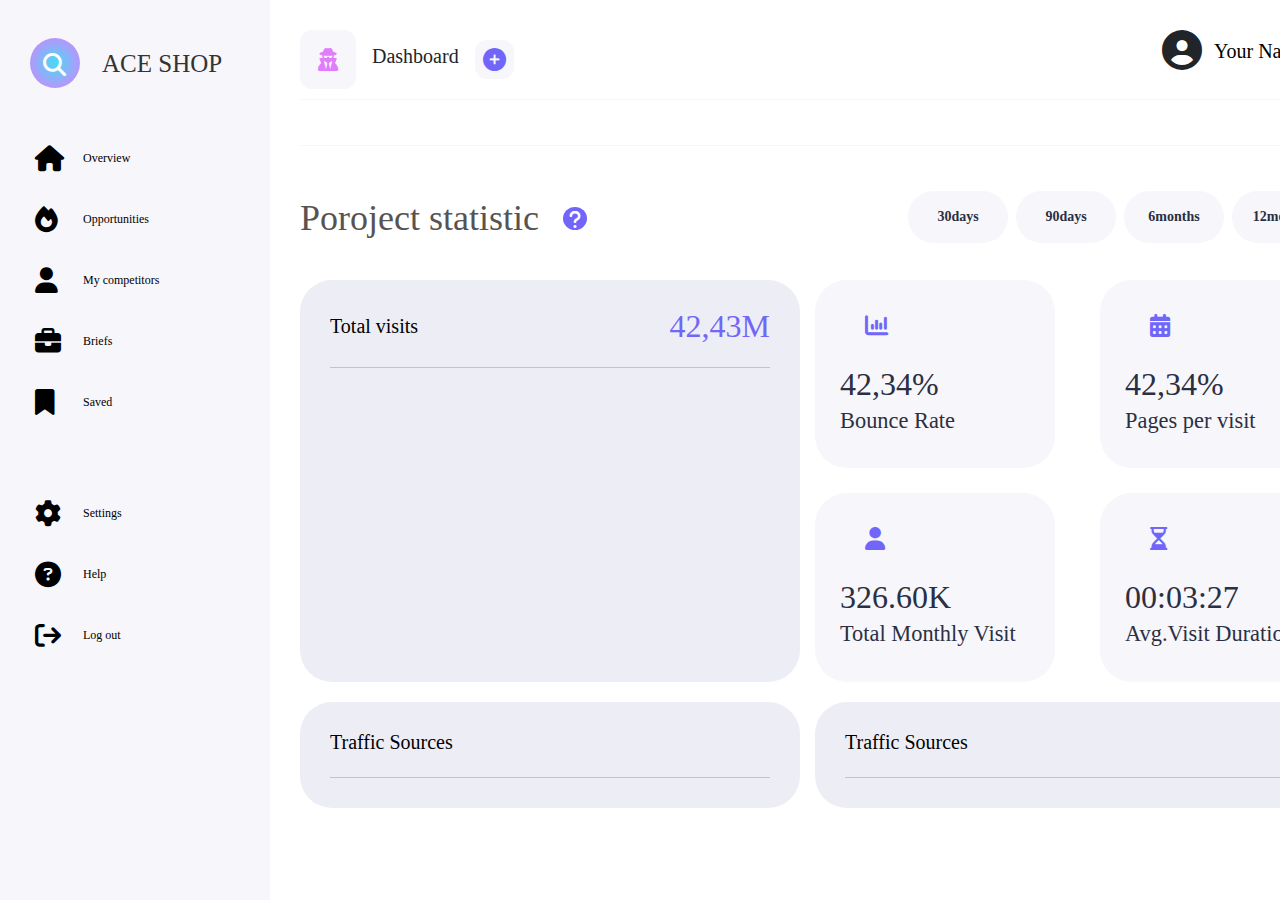
<file: index.html>
<!DOCTYPE html>
<html lang="en">
  <head>
    <meta charset="UTF-8" />
    <meta name="viewport" content="width=device-width, initial-scale=1.0" />
    <title>Dashboard</title>
    <link rel="stylesheet" href="css/bootstrap.min.css" />
    <link
      rel="stylesheet"
      href="https://cdnjs.cloudflare.com/ajax/libs/font-awesome/6.4.0/css/all.min.css"
    />
    <link rel="stylesheet" href="css/style.css" />
  </head>
  <body>
    <div id="container">
      <div id="group_1">
        <div class="concured_ttl d-flex align-items-center">
          <i class="fa-solid fa-magnifying-glass"></i><span>ACE SHOP</span>
        </div>
        <div id="list_wrap">
          <div class="top_list">
            <ul>
              <li>
                <a href="#"><i class="fa-solid fa-house"></i>Overview</a>
              </li>
              <li>
                <a href="#"><i class="fa-solid fa-fire"></i>Opportunities</a>
              </li>
              <li>
                <a href="#"><i class="fa-solid fa-user"></i>My competitors</a>
              </li>
              <li>
                <a href="#"><i class="fa-solid fa-briefcase"></i>Briefs</a>
              </li>
              <li>
                <a href="#"><i class="fa-solid fa-bookmark"></i>Saved</a>
              </li>
            </ul>
          </div>
          <div class="bottom_list">
            <ul>
              <li>
                <a href="#"><i class="fa-solid fa-gear"></i>Settings</a>
              </li>
              <li>
                <a href="#"><i class="fa-solid fa-circle-question"></i>Help</a>
              </li>
              <li>
                <a href="#"
                  ><i class="fa-solid fa-arrow-right-from-bracket"></i>Log
                  out</a
                >
              </li>
            </ul>
          </div>
        </div>
      </div>
      <div id="content_wrap">
        <div class="content_box">
          <div class="content_1">
            <div class="team d-flex gap-3 align-items-center justify-content-center ">
              <i class="fa-sharp fa-solid fa-user-secret"></i>
                <div class="">
                    <h5>Dashboard</h5>
                </div>
              <i class="fa-solid fa-circle-plus"></i>
            </div>
            <div class="admin d-flex ">
              <i class="fa-solid fa-circle-user"></i>
              <div class=" dropdown">
                <button
                  class="btn  dropdown-toggle"
                  data-bs-toggle="dropdown"
                  aria-expanded="false"
                >
                  Your Name
                </button>
                <ul class="dropdown-menu dropdown-menu-dark">
                  <li><a class="dropdown-item" href="#">Profile</a></li>
                  <li>
                    <a class="dropdown-item" href="#">Change Password</a>
                  </li>
                  <li>
                    <a class="dropdown-item" href="#">LogOut</a>
                  </li>
            </div>
          </div>

        </div>
        <div class="content_2">
            <div class="text">
              <p>Poroject statistic</p>
              <i class="fa-solid fa-question"></i>
            </div>
            <div class="days">
              <ul>
                <li>
                  <a href="#"><span>30days</span></a>
                </li>
                <li>
                  <a href="#"><span>90days</span></a>
                </li>
                <li>
                  <a href="#"><span>6months</span></a>
                </li>
                <li>
                  <a href="#"><span>12months</span></a>
                </li>
              </ul>
            </div>
          </div>
        <div id="group3">
          <div class="rectangle_1">
            <div class="ttl">
              <h3>Total visits</h3>
              <span class="num">42,43M</span>
            </div>
          </div>
          <div class="rectangle_2">
            <div>
              <a href="#">
                <span><i class="fa-solid fa-chart-column"></i></span>
                <div>42,34%<span>Bounce Rate</span></div>
              </a>
            </div>
            <div>
              <a href="#">
                <span><i class="fa-solid fa-calendar-days"></i></span>
                <div>42,34%<span>Pages per visit</span></div>
              </a>
            </div>
            <div>
              <a href="#">
                <span><i class="fa-solid fa-user"></i></span>
                <div>326.60K<span>Total Monthly Visit</span></div>
              </a>
            </div>
            <div>
              <a href="#">
                <span><i class="fa-regular fa-hourglass-half"></i></span>
                <div>00:03:27<span>Avg.Visit Duration</span></div>
              </a>
            </div>
          </div>
          <div class="rectangle_3">
            <h3>Traffic Sources</h3>
          </div>
          <div class="rectangle_4">
            <h3>Traffic Sources</h3>
          </div>
        </div>
      </div>
    </div>

    <script src="js/bootstrap.min.js"></script>
  </body>
</html>
</file>
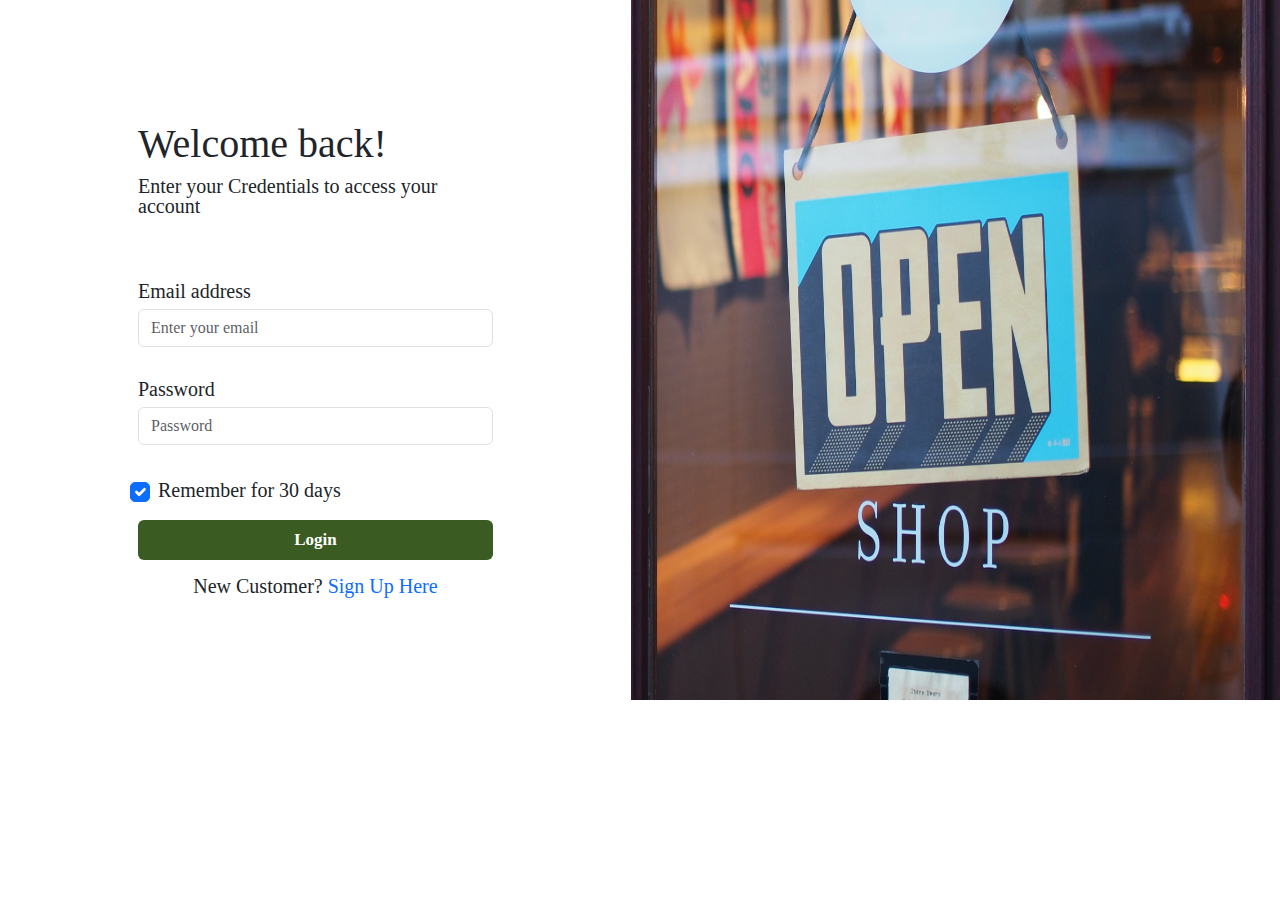
<file: login.html>
<!DOCTYPE html>
<html lang="en">
  <head>
    <meta charset="UTF-8" />
    <meta name="viewport" content="width=device-width, initial-scale=1.0" />
    <title>Login Page</title>
    <link rel="stylesheet" href="css/bootstrap.min.css" />

    <link
      rel="stylesheet"
      href="https://cdnjs.cloudflare.com/ajax/libs/font-awesome/6.4.0/css/all.min.css"
    />
    <link rel="stylesheet" href="css/style.css" />
  </head>
  <body>
    <div id="login" class="d-flex align-items-center">
      <form action="" method="" class="row g-3 login">
        <h1>Welcome back!</h1>
        <span class="form-label mb-3"
          >Enter your Credentials to access your account</span
        >
        <div class="mb-3">
          <label for="exampleFormControlInput1" class="form-label"
            >Email address</label
          >
          <input
            type="email"
            class="form-control"
            id="exampleFormControlInput1"
            placeholder="Enter your email"
          />
        </div>
        <div class="mb-3">
          <label for="exampleFormControlInput1" class="form-label"
            >Password</label
          >
          <input
            type="email"
            class="form-control"
            id="exampleFormControlInput1"
            placeholder="Password"
          />
        </div>
        <div class="form-check d-flex  align-items-center gap-2">
          <input
            class="form-check-input"
            type="checkbox"
            value=""
            id="flexCheckChecked"
            checked
          />
          <label class="form-check-label" for="flexCheckChecked"
            >Remember for 30 days</label
          >
        </div>
        <div class="d-grid gap-2">
          <button class="btn form-btn" type="button">Login</button>
        </div>
        <div class=" text-center">
          <span>New Customer? <a href="" class=" text-decoration-none">Sign Up Here </a></span>
        </div>
      </form>
      <div class="image">
        <img src="/mike-petrucci-c9FQyqIECds-unsplash.jpg" />
      </div>

    </div>
  </body>
</html>
</file>
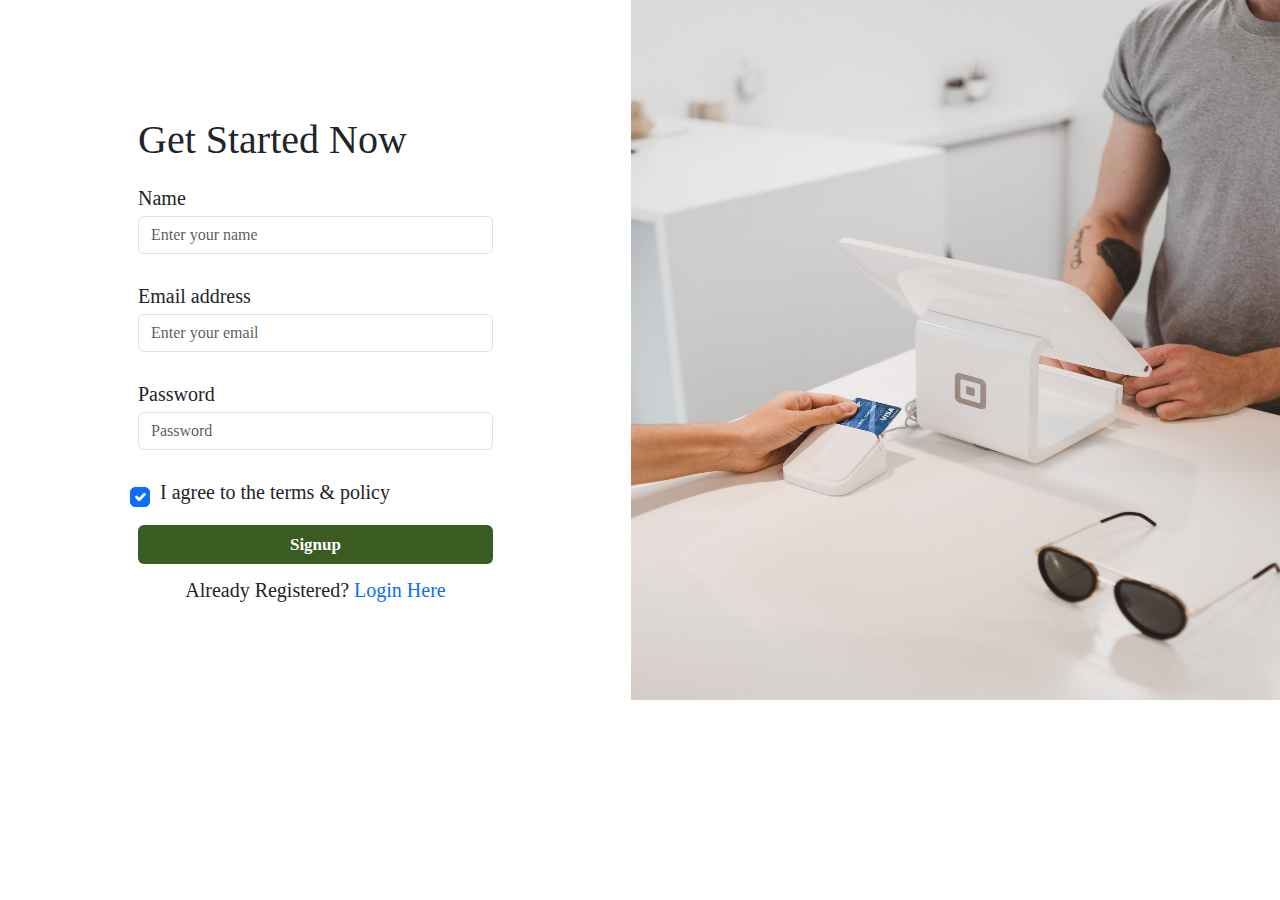
<file: sign-up.html>
<!DOCTYPE html>
<html lang="en">
  <head>
    <meta charset="UTF-8" />
    <meta name="viewport" content="width=device-width, initial-scale=1.0" />
    <title>Sign-up Page</title>
    <link rel="stylesheet" href="css/bootstrap.min.css" />
    <link
      rel="stylesheet"
      href="https://cdnjs.cloudflare.com/ajax/libs/font-awesome/6.4.0/css/all.min.css"
    />
    <link rel="stylesheet" href="css/style.css" />
  </head>
  <body>
    <div id="sign-in" class="d-flex align-items-center">
      <form action="" method="" class="row g-3 signin">
        <h1>Get Started Now</h1>
        <div class="mb-3">
          <label for="exampleFormControlInput1" class="form-label">Name</label>
          <input
            type="email"
            class="form-control"
            id="exampleFormControlInput1"
            placeholder="Enter your name"
          />
        </div>
        <div class="mb-3">
          <label for="exampleFormControlInput1" class="form-label"
            >Email address</label
          >
          <input
            type="email"
            class="form-control"
            id="exampleFormControlInput1"
            placeholder="Enter your email"
          />
        </div>
        <div class="mb-3">
          <label for="exampleFormControlInput1" class="form-label"
            >Password</label
          >
          <input
            type="email"
            class="form-control"
            id="exampleFormControlInput1"
            placeholder="Password"
          />
        </div>
        <div class="form-check">
          <input
            class="form-check-input"
            type="checkbox"
            value=""
            id="flexCheckChecked"
            checked
          />
          <label class="form-check-label" for="flexCheckChecked"
            >I agree to the terms & policy</label
          >
        </div>
        <div class="d-grid gap-2">
          <button class="btn form-btn" type="button">Signup</button>
        </div>
        <div class=" text-center">
          <span>Already Registered? <a th:href="@{/login}"
            class=" text-decoration-none">Login Here</a></span>
        </div>
      </form>
      <div class="image">
        <img src="/clay-banks-qW_k6x5OfRc-unsplash.jpg" />
      </div>
    </div>
  </body>
</html>
</file>
<file: css/style.css>
/* Dashboard */
:root{
    --bg-gray-color : #F6F6FB;
    --bg-blue-soft : #7166F9;
    --bg-purple-soft : #E17CFD;
    --border-color : #C4C4C4;
    --bg-dark-color : #2B2F42;
    --bg-darkgreen-color : #3A5B22;
}
body {
    font-family: Roboto;
    min-width: 100%;
    width: auto;
    height: auto;
}
::-webkit-scrollbar {
	width: 0.1rem;
}
::-webkit-scrollbar-track {
	background: var(--bg-gray-color);
}
::-webkit-scrollbar-thumb {
	background: var(--bg-gray-color);
}

/* Dashboard -css start */
#container {
    display: flex;
    flex-wrap: wrap;
    justify-content: flex-end;
    width: 1400px;
    margin: 0 auto;
    position: relative;
}
#group_1 {
    width: 270px;
    height: 100%;
    background-color: var(--bg-gray-color);
    top: 0;
    left: 0;
    position: fixed;
    max-height: 900vh;
    overflow: auto;
    float: left;
    clear: both;
}
.concured_ttl {
    padding: 38px 0px;
    margin: 0 30px;
}
.fa-magnifying-glass {
    display: inline-block;
    vertical-align: middle;
    width: 50px;
    height: 50px;
    background: radial-gradient(circle, rgba(76,215,246,1) 3%, rgba(225,124,253,1) 98%);
    border-radius: 100%;
    position: relative;
    margin: 0 22px 0 0;
}
.fa-magnifying-glass::before, 
.fa-search::before {
    display: inline-block;
    vertical-align: middle;
    position: absolute;
    width: 24px;
    height: 23px;
    top: 15px;
    left: 13px;
    font-size: 23px;
    color: #fff;
}
.concured_ttl span {
    display: inline-block;
    vertical-align: middle;
    font-size: 25px;
    line-height: 25px;
    color: #333;
}
#list_wrap {
    display: flex;
    flex-wrap: wrap;
    flex-direction: column;
    justify-content: space-between;
}
#list_wrap div > ul {
    margin: 0;
    padding: 0;
    list-style: none;
}
#list_wrap div > ul li {
    width: 100%;
    display: block;
    font-size: 1.2rem;
    line-height: 1.3rem;
    color: var(--bg-dark-color);
    
}
#list_wrap > div {
    width: 100%;
}
#list_wrap > div.bottom_list {
    margin: 50px 0 0;
}
#list_wrap div > ul li a {
    display: block;
    font-size: 12px;
    font-family: Roboto;
    font-weight: 400;
    word-wrap: break-word;
    text-decoration: none;
    padding: 20px 25px 15px 35px;
    color: #000;
}
#list_wrap div > ul li a:hover,
#list_wrap div > ul li a.active {
    background: linear-gradient(270deg, #E9E8FB 0%, rgba(113, 102, 249, 0.03) 100%);
    color: var(--bg-blue-soft);
    text-decoration: underline;
    border-right: 4px solid var(--bg-blue-soft);
}
#list_wrap div > ul li a i {
    display: inline-block;
    vertical-align: middle;
    font-size: 26px;
    margin-right: 18px;
    width: 30px;
    height: 26px;
}
.fa-solid .fa-house {
    display: inline-block;
    vertical-align: middle;
    font-size: 24px;
    margin-right: 18px;
    width: 27px;
    height: 24px;
}

/* content_wrap */
#content_wrap {
    padding: 30px;
    width: calc(100% - 300px);
    margin: 0 auto;
    float: right;
    clear: both;
    margin-left: 270px;
    box-sizing: border-box;
}
.content_1 {
    display: flex;
    flex-wrap: wrap;
    justify-content: space-between;
    border-bottom: 1px solid #F6F6FB;
    padding: 0 0 10px;
    margin: 0 0 45px;

}
.content_1 .team .fa-user-secret {
    padding: 18px;
    background: var(--bg-gray-color);
    position: relative;
    border-radius: 12px;
}
.fa-user-secret:before {
    font-size: 23px;
    color: var(--bg-purple-soft);
}
.content_1 select, .dropdown-toggle {
    border: none;
    color: black;
    font-size: 20px;
    font-family: Roboto;
    font-weight: 500;
    word-wrap: break-word;
}
.fa-circle-plus {
    padding: 8px;
    background: var(--bg-gray-color);
    position: relative;
    border-radius: 12px;
}
.fa-circle-plus:before, .fa-plus-circle:before {
    font-size: 23px;
    color: var(--bg-blue-soft);
}

.fa-circle-user {
    font-size: 40px;
    display: inline-block;
    vertical-align: middle;
}
.dropdown {
    display: inline-block;
    vertical-align: middle;
}
.dropdown-toggle {
    position: relative;
}
.dropdown-toggle::before {
    content: "";
    position: absolute;
    width: 20px;
    height: 20px;
    right: 8px;
    top: 9px;
    z-index: -1;
    background: #F6F6FB;
    border-radius: 5px;
}


.content_2 {
    display: flex;
    flex-wrap: wrap;
    justify-content: space-between;
    padding: 45px 0 35px;
    border-top: 1px solid var(--bg-gray-color);
    
}
.content_2 div.text {
    width: 326px;
}
.content_2 div.text > p {
    margin: 0;
    display: inline-block;
    vertical-align: middle;
    color: #575353;
    font-size: 36px;
    font-family: Alatsi;
    font-weight: 400;
    word-wrap: break-word
}
.content_2 div.text > i {
    display: inline-block;
    width: 24px;
    height: 23px;
    font-size: 23px;
    vertical-align: middle;
    background: var(--bg-blue-soft);
    border-radius: 50%;
    color: #fff;
    margin-left: 20px;
    text-align: center;
}
.fa-question:before {
    font-size: 19px;
}
.content_2 div > ul {
    margin: 0;
    padding: 0;
    list-style: none;
    display: flex;
    flex-wrap: wrap;
    align-items: center;
}
.content_2 div > ul li {
    display: table;
    table-layout: fixed;
    margin: 0 8px 0 0;
    width: 100px;
}
.content_2 div > ul li a {
    display: table-cell;
    vertical-align: middle;
    background: var(--bg-gray-color);
    border: none;
    font-size: 14px;
    line-height: 32px;
    padding: 10px 20px;
    border-radius: 50px;
    color: var(--bg-dark-color);
    font-family: Neuton;
    font-weight: 700;
    text-decoration: none;
    text-align: center;
    word-wrap: break-word;
    -webkit-transition: 0.3s ease-in-out;
    -o-transition: 0.3s ease-in-out;
    transition: 0.3s ease-in-out;
}
.content_2 div > ul li a:hover {
    background-color: var(--bg-blue-soft);
    color: var(--bg-gray-color);
}

#group3 {
    display: grid;
    grid-template-columns: auto auto;
}
#group3 > div {
    background: #EDEDF6;
    border-radius: 32px;
    padding: 30px;
    margin: 0 0 20px 0;
}
#group3 > div:nth-child(2n+1) {
    margin: 0 15px 20px 0;
}

.rectangle_1 {
    min-height: 400px;
    width: 500px;
}
.rectangle_1 .ttl {
    display: flex;
    flex-wrap: wrap;
    justify-content: space-between;
    line-height: 0;
    align-items: center;
    padding: 0 0 25px;
    border-bottom: 1px solid var(--border-color);
}
.ttl h3 {
    color: black;
    font-size: 20px;
    font-family: Roboto;
    font-weight: 400;
    line-height: 32px;
    word-wrap: break-word;
    margin: 0;
}
.ttl span {
    color: var(--bg-blue-soft);
    font-size: 32px;
    font-family: Roboto;
    font-weight: 500;
    word-wrap: break-word;
    display: block;
    line-height: 32px;
}

#group3 > div.rectangle_2 {
    background: none;
    display: flex;
    flex-wrap: wrap;
    padding: 0;
    justify-content: space-between;
    width: 100%;
}
.rectangle_2 > div {
    width: 240px; 
}
.rectangle_2 > div:nth-child(1),
.rectangle_2 > div:nth-child(2) {
    margin-bottom: 25px;
}
.rectangle_2 > div a {
    display: block;
    text-decoration: none;
    padding: 30px 25px 36px;
    border-radius: 32px;
    background: var(--bg-gray-color); 
}
.rectangle_2 > div a:hover {
    color: #ffffff;
    /* background-color: #4CD7F6;  */
    box-shadow: 2px 5px 0 0 var(--bg-purple-soft);
    background: rgb(76,215,246);
    background: radial-gradient(circle, rgba(76,215,246,1) 3%, rgba(225,124,253,1) 98%);
}
.rectangle_2 > div a > span {
    display: block;
    width: 24px;
    height: 23px;
    font-size: 23px;
    color: var(--bg-blue-soft);
    margin: 0 0 0 25px;
}
.rectangle_2 > div a:hover > span,
.rectangle_2 > div a:hover > div,
.rectangle_2 a:hover > div > span {
    color: #fff;
}
.rectangle_2 > div a > div {
    margin: 35px 0 0;
    color: var(--bg-dark-color);
    font-size: 32px;
    font-family: Roboto;
    font-weight: 500;
    word-wrap: break-word;
    line-height: 32px;
}
.rectangle_2 a > div > span {
    display: block;
    color: var(--bg-dark-color);
    font-size: 1.4rem;
    line-height: 1.4rem;
    margin: 10px 0 0;
}

/* rectangle_3 */
.rectangle_3 h3, .rectangle_4 h3 {
    color: black;
    font-size: 20px;
    font-family: Roboto;
    font-weight: 400;
    line-height: 20px;
    word-wrap: break-word;
    margin: 0;
    padding: 0 0 25px;
    border-bottom: 1px solid var(--border-color);
}


/* sign-in */
#sign-in, #login {
    width: auto;
    margin: 0 auto;
    justify-content: center;
}
.signin, .login {
    margin: 0 130px;
    width: 400px;
    font-size: 20px;
    line-height: 20px;
}
#login span {
    margin: 0px 0 49px !important;
}
.form-btn {
    background: var(--bg-darkgreen-color);
    color: #fff;
    font-size: 17px;
    font-family: Poppins;
    font-weight: 700;
    word-wrap: break-word;
}
.form-btn:hover {
    background: var(--bg-darkgreen-color);
}
.image {
    width: 700px;
    height: 700px;
}
.image img {
    width: 100%;
    height: 100%;
}


/* add yasuo css  */
.bg-gray{
    background-color: var(--bg-gray-color);
}

/* table css  */
</file>
